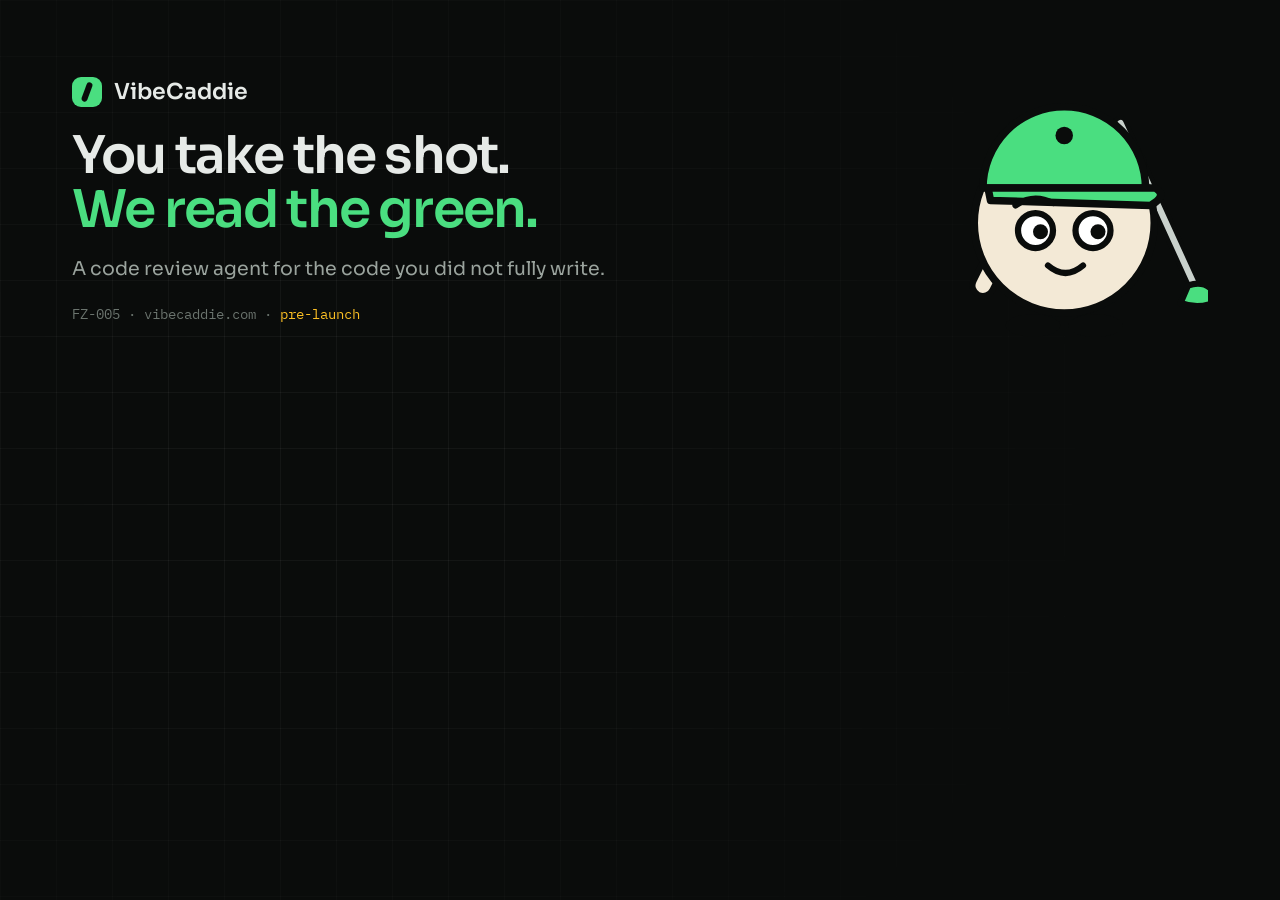
<file: tools/banner-render.html>
<!DOCTYPE html><meta charset="utf-8">
<link href="https://fonts.googleapis.com/css2?family=Sora:wght@400;600&family=IBM+Plex+Mono:wght@400;500&display=swap" rel="stylesheet">
<style>
  html,body{margin:0;width:1280px;height:400px;background:#0a0c0b;overflow:hidden;
    font-family:'Sora',system-ui,sans-serif;color:#e6eae7}
  .grid{position:absolute;inset:0;
    background-image:linear-gradient(rgba(255,255,255,.045) 1px,transparent 1px),
                     linear-gradient(90deg,rgba(255,255,255,.045) 1px,transparent 1px);
    background-size:56px 56px;
    -webkit-mask-image:radial-gradient(ellipse 65% 80% at 26% 50%,#000 20%,transparent 100%)}
  .pad{position:relative;height:400px;padding:0 72px;display:flex;align-items:center;justify-content:space-between;box-sizing:border-box}
  .mark{width:30px;height:30px;border-radius:9px;background:#4ade80;position:relative;display:inline-block;vertical-align:middle}
  .mark::after{content:'';position:absolute;left:12px;top:5px;width:6px;height:20px;background:#0a0c0b;border-radius:3px;transform:rotate(20deg)}
  .name{font-size:22px;font-weight:600;margin-left:12px;vertical-align:middle}
  h1{margin:22px 0 0;font-size:52px;line-height:1.05;letter-spacing:-.035em;font-weight:600}
  h1 em{font-style:normal;color:#4ade80}
  p{margin:18px 0 0;font-size:19px;color:#9aa39d;max-width:560px;line-height:1.45}
  .tag{margin-top:22px;font-family:'IBM Plex Mono',monospace;font-size:14px;color:#6b746e}
  .tag b{color:#fbbf24;font-weight:400}
  svg{height:300px;width:auto}
</style>
<div class="grid"></div>
<div class="pad">
  <div>
    <div><span class="mark"></span><span class="name">VibeCaddie</span></div>
    <h1>You take the shot.<br><em>We read the green.</em></h1>
    <p>A code review agent for the code you did not fully write.</p>
    <div class="tag">FZ-005 &middot; vibecaddie.com &middot; <b>pre-launch</b></div>
  </div>
  <div id="m"><svg xmlns="http://www.w3.org/2000/svg" viewBox="0 0 220 240" aria-label="Caddie mascot handing over a club">
        <line x1="150" y1="60" x2="212" y2="196" stroke="#0a0c0b" stroke-width="12" stroke-linecap="round"/>
        <line x1="150" y1="60" x2="212" y2="196" stroke="#c9d1cc" stroke-width="5" stroke-linecap="round"/>
        <path d="M204 190 q18 -6 24 12 q-14 8 -30 2z" fill="#4ade80" stroke="#0a0c0b" stroke-width="5" stroke-linejoin="round"/>
        <ellipse cx="80" cy="222" rx="22" ry="9" fill="#0a0c0b"/><ellipse cx="130" cy="222" rx="22" ry="9" fill="#0a0c0b"/>
        <line x1="112" y1="150" x2="160" y2="92" stroke="#0a0c0b" stroke-width="22" stroke-linecap="round"/>
        <line x1="112" y1="150" x2="160" y2="92" stroke="#f3e9d6" stroke-width="12" stroke-linecap="round"/>
        <line x1="60" y1="150" x2="40" y2="190" stroke="#0a0c0b" stroke-width="22" stroke-linecap="round"/>
        <line x1="60" y1="150" x2="40" y2="190" stroke="#f3e9d6" stroke-width="12" stroke-linecap="round"/>
        <circle cx="105" cy="140" r="72" fill="#f3e9d6" stroke="#0a0c0b" stroke-width="6"/>
        <path d="M40 112 A65 65 0 0 1 170 112 Z" fill="#4ade80" stroke="#0a0c0b" stroke-width="6" stroke-linejoin="round"/>
        <path d="M44 112 L178 112 Q188 118 174 126 L46 122 Z" fill="#4ade80" stroke="#0a0c0b" stroke-width="6" stroke-linejoin="round"/>
        <circle cx="105" cy="70" r="7" fill="#0a0c0b"/>
        <circle cx="82" cy="146" r="14" fill="#fff" stroke="#0a0c0b" stroke-width="5"/><circle cx="128" cy="146" r="14" fill="#fff" stroke="#0a0c0b" stroke-width="5"/>
        <circle cx="86" cy="147" r="6" fill="#0a0c0b"/><circle cx="132" cy="147" r="6" fill="#0a0c0b"/>
        <path d="M66 126 q14 -10 30 -2" stroke="#0a0c0b" stroke-width="5" fill="none" stroke-linecap="round"/>
        <path d="M92 174 q14 12 28 0" stroke="#0a0c0b" stroke-width="5" fill="none" stroke-linecap="round"/>
      </svg></div>
</div>
</file>
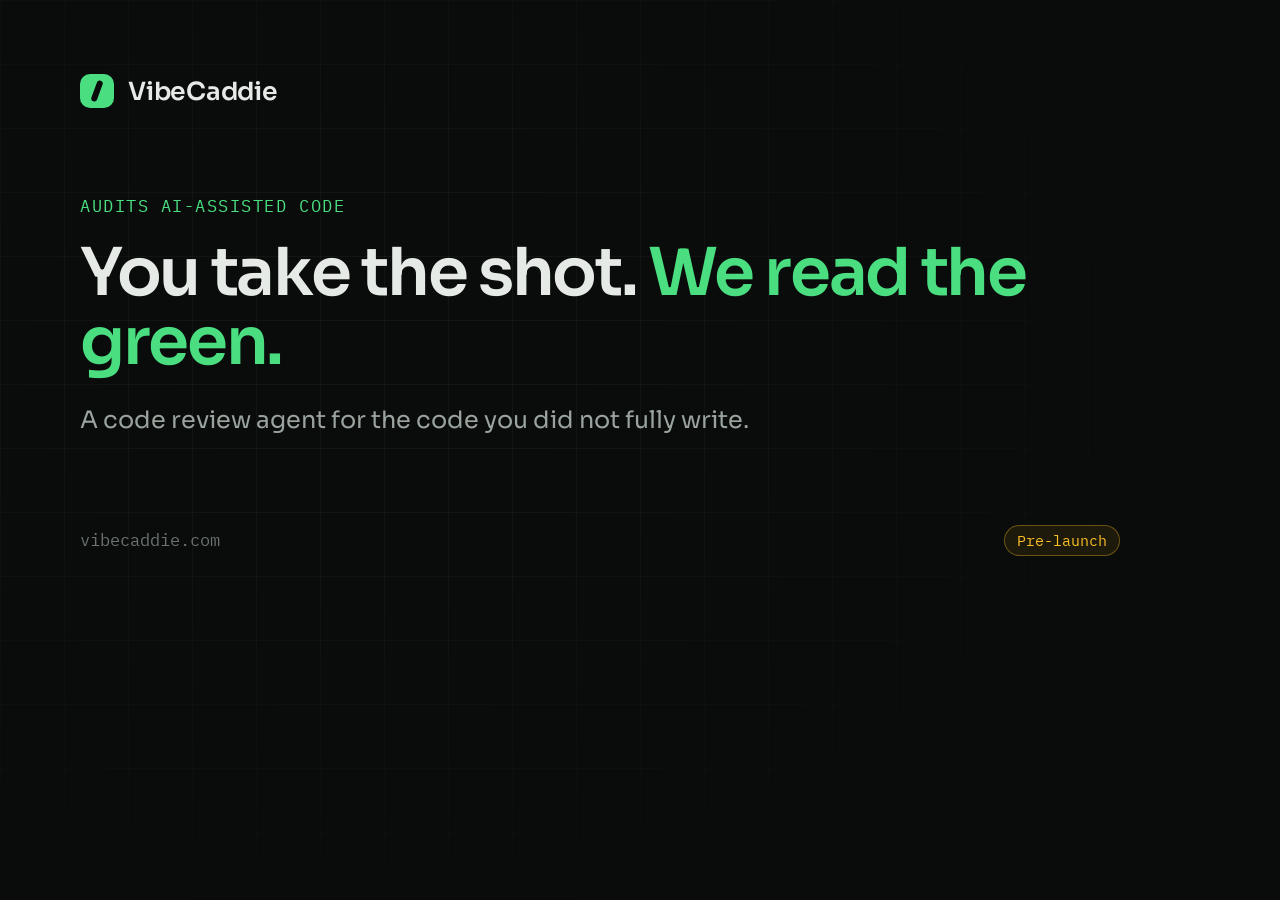
<file: tools/og-render.html>
<!DOCTYPE html><meta charset="utf-8">
<link href="https://fonts.googleapis.com/css2?family=Sora:wght@400;600&family=IBM+Plex+Mono:wght@400;500&display=swap" rel="stylesheet">
<style>
  html,body{margin:0;width:1200px;height:630px;background:#0a0c0b;
    font-family:'Sora',system-ui,sans-serif;color:#e6eae7;overflow:hidden}
  .grid{position:absolute;inset:0;
    background-image:linear-gradient(rgba(255,255,255,.04) 1px,transparent 1px),
                     linear-gradient(90deg,rgba(255,255,255,.04) 1px,transparent 1px);
    background-size:64px 64px;
    -webkit-mask-image:radial-gradient(ellipse 70% 70% at 30% 40%,#000 20%,transparent 100%)}
  .pad{position:relative;padding:74px 80px;height:630px;display:flex;flex-direction:column;justify-content:space-between;box-sizing:border-box}
  .top{display:flex;align-items:center;gap:14px}
  .mark{width:34px;height:34px;border-radius:10px;background:#4ade80;position:relative}
  .mark::after{content:'';position:absolute;left:14px;top:6px;width:6px;height:22px;background:#0a0c0b;border-radius:3px;transform:rotate(20deg)}
  .name{font-size:25px;font-weight:600;letter-spacing:-.01em}
  .kick{font-family:'IBM Plex Mono',monospace;font-size:17px;color:#4ade80;letter-spacing:.09em;text-transform:uppercase;margin-bottom:22px}
  h1{margin:0;font-size:66px;line-height:1.04;letter-spacing:-.035em;font-weight:600;max-width:1000px}
  h1 em{font-style:normal;color:#4ade80}
  p{margin:26px 0 0;font-size:24px;line-height:1.45;color:#9aa39d;max-width:880px}
  .foot{display:flex;justify-content:space-between;align-items:center;
    font-family:'IBM Plex Mono',monospace;font-size:17px;color:#6b746e}
  .pre{color:#fbbf24;border:1px solid rgba(251,191,36,.35);background:rgba(251,191,36,.08);padding:5px 12px;border-radius:999px;font-size:15px}
</style>
<div class="grid"></div>
<div class="pad">
  <div class="top"><span class="mark"></span><span class="name">VibeCaddie</span></div>
  <div>
    <div class="kick" id="k">Audits AI-assisted code</div>
    <h1 id="t">You take the shot. <em>We read the green.</em></h1>
    <p id="s">A code review agent for the code you did not fully write.</p>
  </div>
  <div class="foot">
    <span>vibecaddie.com</span>
    <span class="pre">Pre-launch</span>
  </div>
</div>
<script>
  var q = new URLSearchParams(location.search);
  if (q.get('k')) document.getElementById('k').textContent = q.get('k');
  if (q.get('t')) document.getElementById('t').innerHTML = q.get('t');
  if (q.get('s')) document.getElementById('s').textContent = q.get('s');
</script>
</file>
